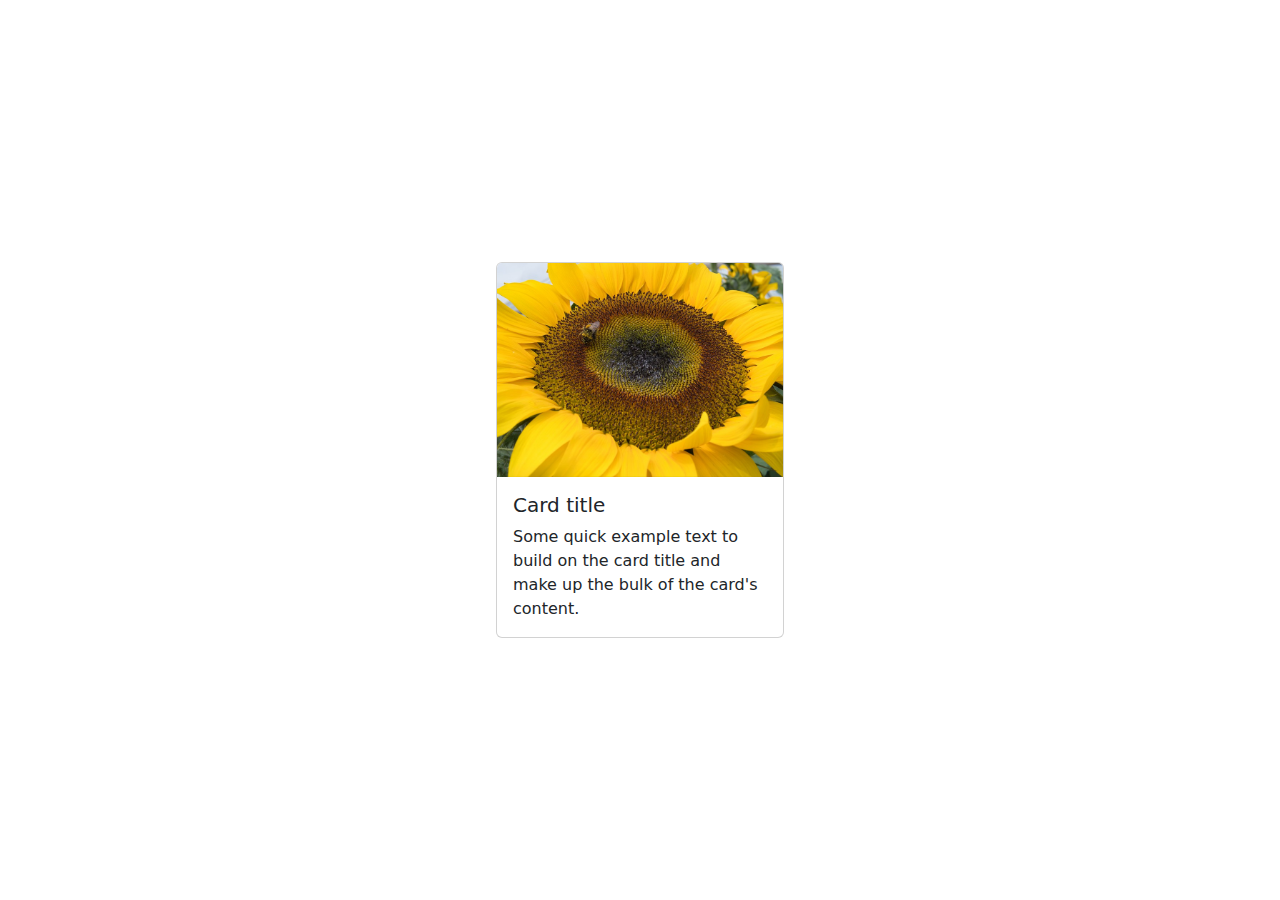
<file: Python100/11.0 Bootstrap Intro/index.html>
<!doctype html>
<html lang="en">

<head>
  <meta charset="utf-8">
  <meta name="viewport" content="width=device-width, initial-scale=1">
  <title>Bootstrap</title>
  <link href="https://cdn.jsdelivr.net/npm/bootstrap@5.3.2/dist/css/bootstrap.min.css" rel="stylesheet">
  <style>
    /* TODO 4: Use flexbox to center the card in the vertical and horizontal center. */
    .flex-container{
      display: flex;
      height: 100vh;
      justify-content: center;
      align-items: center;
    }
  </style>
</head>

<body>
  <div class="flex-container">
    <!-- TODO 2: Add the Bootstrap Prebuilt Card here -->
    <div class="card" style='width: 18rem'>
      <img src="flower.jpg" alt="flower pic" class="card-img-top">
      <div class="card-body">
        <h5>Card title</h5>
        <p class="card-text">Some quick example text to build on the card title and make up the bulk of the card's
          content.
      </div>
    </div>
    <!-- TODO 3: Change the image src to display the flower.jpg image. -->
  </div>
</body>

</html>
</file>
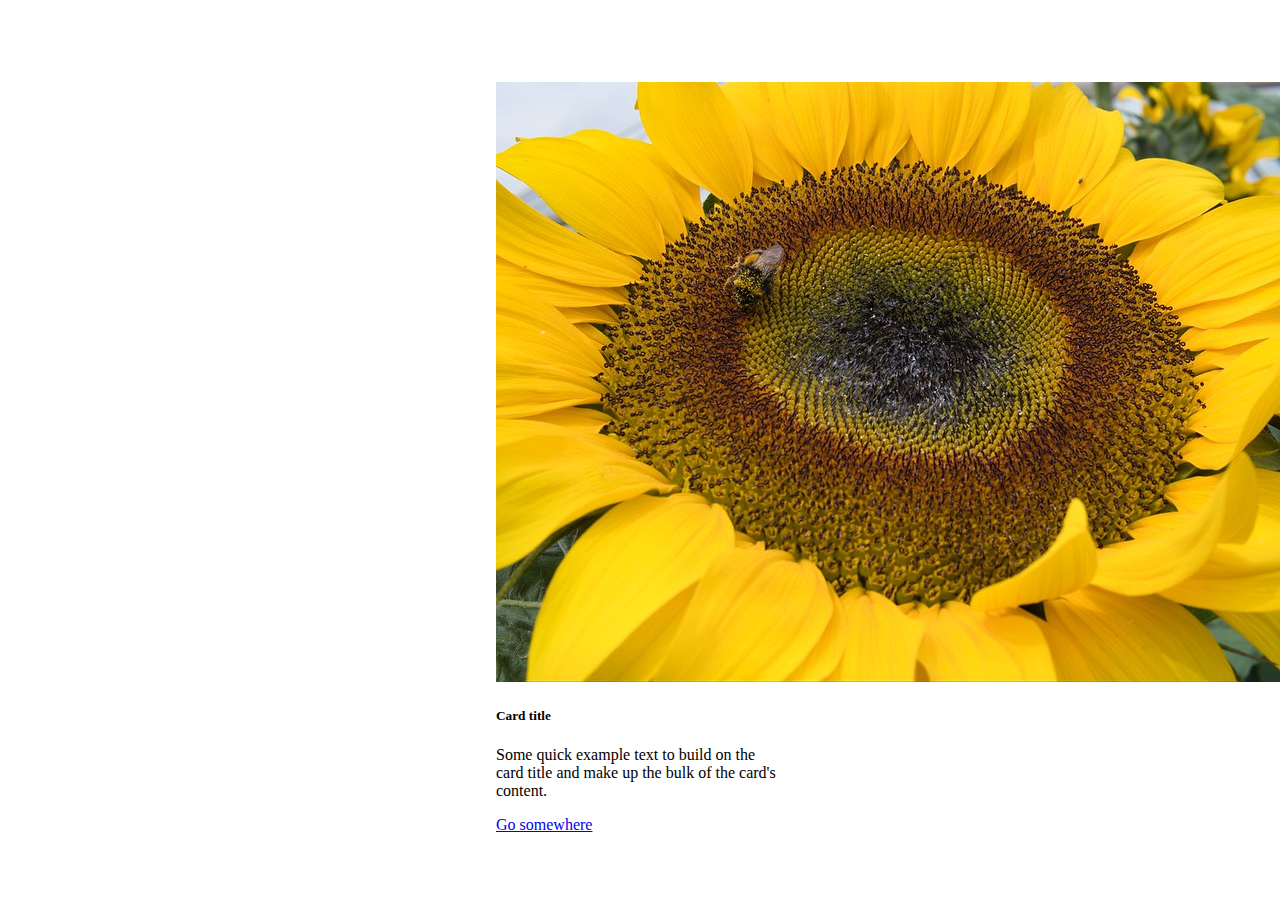
<file: Python100/11.0 Bootstrap Intro/solution.html>
<!doctype html>
<html lang="en">

<head>
  <meta charset="utf-8">
  <meta name="viewport" content="width=device-width, initial-scale=1">
  <title>Bootstrap demo</title>
  <link href="https://cdn.jsdelivr.net/npm/bootstrap@5.3.0-alpha2/dist/css/bootstrap.min.css" rel="stylesheet"
    integrity="sha384-aFq/bzH65dt+w6FI2ooMVUpc+21e0SRygnTpmBvdBgSdnuTN7QbdgL+OapgHtvPp" crossorigin="anonymous">
  <style>
    .flex-container {
      display: flex;
      height: 100vh;
      justify-content: center;
      align-items: center;
    }
  </style>
</head>

<body>
  <div class="flex-container">
    <div class="card" style="width: 18rem;">
      <img src="./flower.jpg" class="card-img-top" alt="sunflower">
      <div class="card-body">
        <h5 class="card-title">Card title</h5>
        <p class="card-text">Some quick example text to build on the card title and make up the bulk of the card's
          content.
        </p>
        <a href="#" class="btn btn-primary">Go somewhere</a>
      </div>
    </div>
  </div>
</body>

</html>
</file>
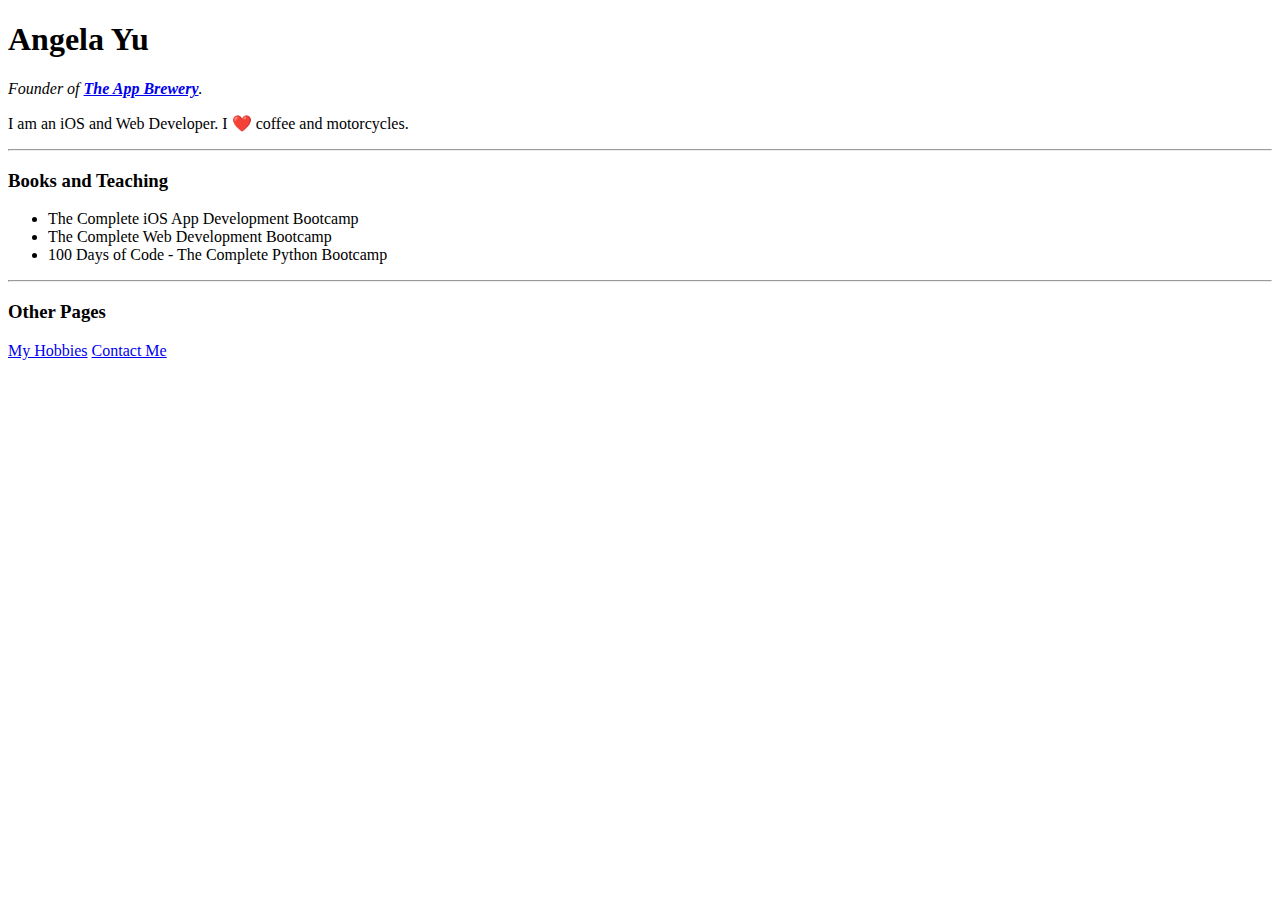
<file: Python100/bs4-start/website.html>
<!DOCTYPE html>
<html>

<head>
	<meta charset="utf-8">
	<title>Angela's Personal Site</title>
</head>

<body>
	<h1 id="name">Angela Yu</h1>
	<p><em>Founder of <strong><a href="https://www.appbrewery.co/">The App Brewery</a></strong>.</em></p>
	<p>I am an iOS and Web Developer. I ❤️ coffee and motorcycles.</p>
	<hr>
	<h3 class="heading">Books and Teaching</h3>
	<ul>
		<li>The Complete iOS App Development Bootcamp</li>
		<li>The Complete Web Development Bootcamp</li>
		<li>100 Days of Code - The Complete Python Bootcamp</li>
	</ul>
	<hr>
	<h3 class="heading">Other Pages</h3>
	<a href="https://angelabauer.github.io/cv/hobbies.html">My Hobbies</a>
	<a href="https://angelabauer.github.io/cv/contact-me.html">Contact Me</a>
</body>

</html>
</file>
